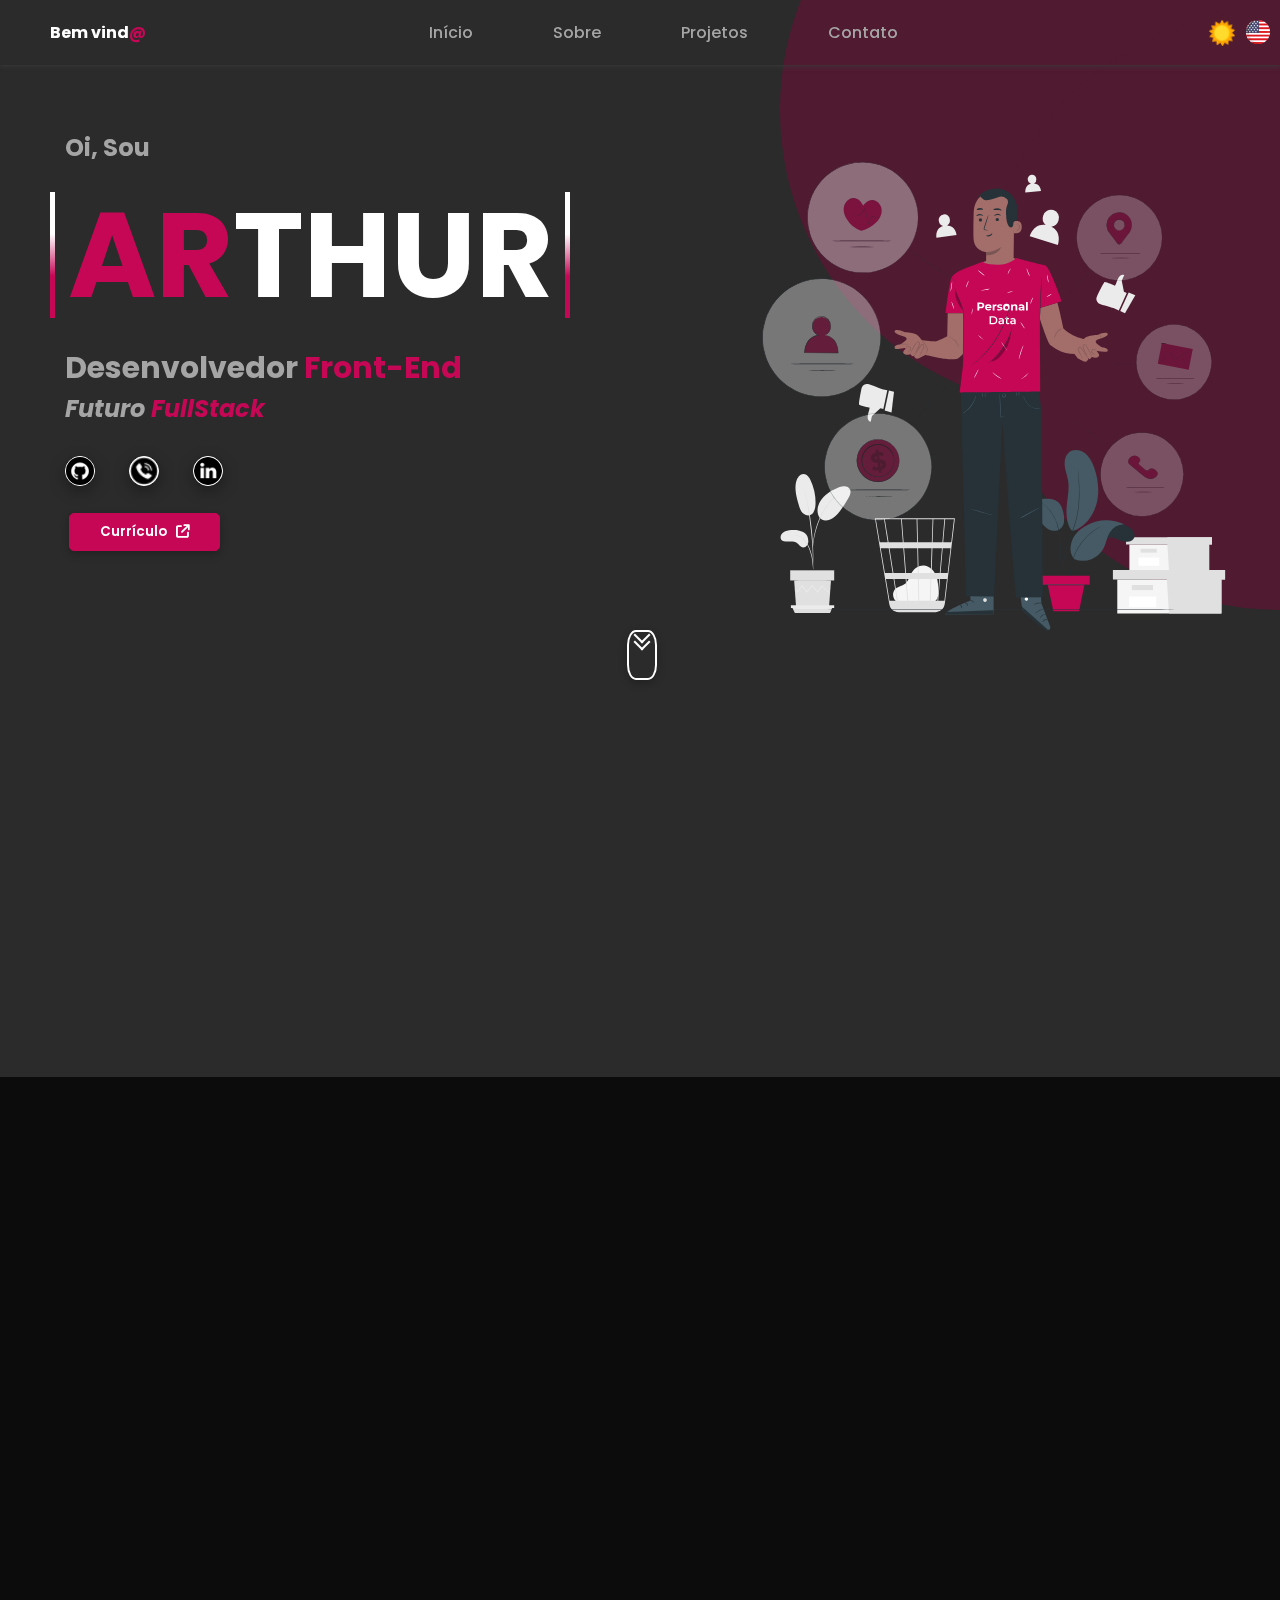
<file: index.html>
<!DOCTYPE html>
<html lang="en" class="light">

<head>
    <meta charset="UTF-8">
    <meta http-equiv="X-UA-Compatible" content="IE=edge">
    <meta name="viewport" content="width=device-width, initial-scale=1.0">

    <link href="https://unpkg.com/aos@2.3.1/dist/aos.css" rel="stylesheet">
    <link rel="stylesheet" href="https://cdnjs.cloudflare.com/ajax/libs/font-awesome/6.4.0/css/all.min.css" />
    <link rel="stylesheet" href="https://cdn.jsdelivr.net/npm/swiper@9/swiper-bundle.min.css" />
    <link rel="shortcut icon" href="img/icon/a.png" type="image/x-icon">
    <link rel="preconnect" href="https://fonts.googleapis.com">
    <link rel="preconnect" href="https://fonts.gstatic.com" crossorigin>
    <link
        href="https://fonts.googleapis.com/css2?family=Poppins:ital,wght@0,500;0,600;0,700;0,800;0,900;1,400;1,500;1,600;1,700&display=swap"
        rel="stylesheet">
    <link rel="stylesheet" href="style.css">
    <title>Portfolio • Arthur</title>
</head>

<body>
    <nav class="header">
        <h4 class="welcome">Bem vind<span class="red">@</span></h4>
        <!--=====Hamburguer Menu BAR=====-->
        <a href="##" class="toggle-button" id="botao">
            <span class="bar" id="bar1"></span>
            <span class="bar" id="bar2"></span>
            <span class="bar" id="bar3"></span>
        </a>
        <!--===== HEADER LINKS =====-->
        <div class="header-links">
            <ul>
                <li class="active"><a class="a" href="#home" id="inicio">Início</a></li>
                <li><a class="a" href="#about" id="sobre">Sobre</a></li>
                <li><a class="a" href="#project" id="projetos">Projetos</a></li>
                <li><a class="a" href="#contact" id="contato">Contato</a></li>
            </ul>
        </div>
        <!--===== THEME COLOR DIV's =====-->
        <div class="theme">
            <div id="dark"
                onclick="themeToggle(); changeCall(); changeStt(); changeCall0(); changeRed(); changeRed2(); changeRed3(); changeRed4(); changeRed5(); changeGH(); changeGH2(); changeGH3(); changeGH4(); changeGH5();  changeAbt(); changeAbt2(); changeAbt3(); changeAbt4(); changeAbt5(); changeTop(); changeTop2()">
                <img src="img/Weather/sunny.png" id="moon" onclick="changeWeather();">
            </div>
        </div>
    </nav>
    <div id="container" class="container">

        <!--========== HOME DIV =============-->
        <section class="home" id="home">
            <div class="circle" data-aos="zoom-in-up"></div>
            <div class="circle2" data-aos="zoom-in-up"></div>
            <!--====== HEADER =========-->
            <!---->
            <div class="start">
                <div class="start-cont">
                    <div class="left-start" data-aos="zoom-out">
                        <h2 class="oi">Oi, Sou</h2>
                        <div class="arthur">
                            <h1 class="Unhover"><span class="hover">AR</span><span>THUR</span></h1>
                        </div>
                        <!-- <p id="s" class="blue">Joaquim Santos do Nascimento</p> -->
                        <h2 class="im">Desenvolvedor <span class="hover fff">Front-End</span>
                        </h2>
                        <h2 class="im2">Futuro <span class="hover fff">FullStack</span>
                        </h2>
                        <div class="icon-start">
                            <div class="l-start">
                                <a href="https://github.com/ArthurKhalifa" target="_blank" title="Github">
                                    <img id="git" src="img/icon/git.png" class="icon-img">
                                </a>
                                <!---->
                                <a href="https://wa.me/5581982072290" target="_blank" title="Whatsapp">
                                    <img id="zapp" src="img/icon/call24.png" class="icon-img">
                                </a>
                                <!---->
                                <a href="https://www.linkedin.com/in/arthursantos00/" target="_blank" title="Linkedin">
                                    <img id="lin" src="img/icon/in.png" class="icon-img">
                                </a>
                            </div>
                            <div class="r-start">
                                <!--===== BUTTON =====-->
                                <a href="PtCV/CVpt.pdf" target="_blank">
                                    <button class="btnCV">Currículo&nbsp&nbsp
                                        <i class="fa-solid fa-arrow-up-right-from-square"></i>
                                    </button>
                                </a>
                            </div>
                        </div>
                    </div>
                    <div class="right-start">
                        <img src="img/imgCont/personP.svg" id="personStart" data-aos="fade-up-left">
                    </div>

                    <!--===== SCROLL =====-->
                    <div class="scroll-button">
                        <a href="#about">
                            <div class="scroll-down"></div>
                        </a>
                    </div>
                </div>
            </div>
        </section>
        <!--========== ABOUT DIV =============-->
        <section id="about" class="about">
            <div class="about_personal">
                <h1 data-aos="fade-down" class="detalhes" id="details">Detalhes<span class="blue"> pessoais</span>
                </h1>
            </div>
            <!---->
            <div class="about-content">
                <div class="left-about" data-aos="fade-right">
                    <img src="img/imgCont/meR.svg" id="me-img">
                </div>
                <!---->
                <div class="right-about" data-aos="fade-left">
                    <h1 class="mim">Sobre <span class="blue ">mim</span></h1>
                    <p id="desc"> &nbsp &nbsp Não gosto de conforto! gosto sempre de me desafiar a aprender coisas
                        difíceis dentro e fora da programação. Tenho uma fome enorme de me desenvolver
                        profissionalmente.
                    </p>
                    <!---->
                    <div class="icon-about">
                        <div class="icon1">
                            <div class="iconL ">
                                <img src="img/icon-about/calendarWHITE.png" id="calender">
                            </div>
                            <p class="upDown "> 24 anos - 09/05/1999</p>
                        </div>
                        <!---->
                        <div class="icon1">
                            <div class="iconL ">
                                <img src="img/icon-about/emailWHITE.png" id="eml">
                            </div>
                            <p class="upDown "> arthursantosae@hotmail.com</p>
                        </div>
                        <!---->
                        <div class="icon1">
                            <div class="iconL iconLocation">
                                <img src="img/icon-about/locationWHITE.png" id="location">
                            </div>
                            <p class="upDown "> Vitória de Santo Antão,
                                Pernambuco - Brasil
                            </p>
                        </div>
                        <!---->
                        <div class="icon1">
                            <div class="iconL ">
                                <img src="img/icon-about/mortarboardWHITE.png" class="abt-img" id="education">
                            </div>
                            <p class="upDown ">
                                Graduação - Análise e Desenvolvimento de Sistemas (2/5)
                            </p>
                        </div>
                    </div>
                </div>
            </div>
        </section>
        <!--========== PROJECT DIV =============-->
        <section id="project">
            <h1 data-aos="fade-down" class="project_tt">Aqui estão <span class="blue">meus projetos</span></h1>
            <!---->
            <div class="project-container">
                <div class="swiper mySwiper">
                    <div class="swiper-wrapper">
                        <!--== LANDING PAGE ==-->
                        <div class="port">
                            <!--== XXXXXXXXXXXXXXXXXXXXXXX ==-->
                            <div class="base basex" data-aos="zoom-in-left">
                                <img src="img/project img/node.png" class="pageImg">
                                <div class="titleBase">
                                    <h1>Fullstack Cadastro</h1>
                                    <p>Cria e edita cadastro no banco de dados</p>
                                </div>
                                <div class="tools toolsX">
                                    <h4 class="realse realseJ">NodeJS</h4>
                                    <h4 class="realse realseR">ReactJS</h4>
                                    <h4 class="realse realseH">MySQL</h4>
                                </div>
                                <div class="reeed reeedX">
                                    <a href="https://reactjs-cadastro.vercel.app/" target="_blank" class="red1"><img
                                            src="img/icon/nxW.png" id="il"></a>
                                    <a href="https://github.com/ArthurKhalifa/Nodejs-Cadastro" target="_blank"
                                        class="red2"><img src="img/icon/gW.png" id="ig"></a>
                                </div>
                            </div>

                            <!--== X ==-->
                            <div class="base" data-aos="zoom-in-up">
                                <img src="img/project img/ds.png" class="pageImg">
                                <div class="titleBase">
                                    <h1>Discord</h1>
                                    <p>'Clone' interface do Discord</p>
                                </div>
                                <div class="tools toolsX">
                                    <h4 class="realse realseR">ReactJS</h4>
                                    <h4 class="realse realseH">HTML</h4>
                                    <h4 class="realse realseC">CSS</h4>
                                </div>
                                <div class="reeed reeedX">
                                    <a href="https://discord-navy.vercel.app/" target="_blank" class="red1"><img
                                            src="img/icon/nxW.png" id="il"></a>
                                    <a href="https://github.com/ArthurKhalifa/Discord" target="_blank" class="red2"><img
                                            src="img/icon/gW.png" id="ig"></a>
                                </div>
                            </div>
                            <!--== X ==-->
                            <div class="base basex" data-aos="zoom-in-right">
                                <img src="img/project img/tbHBO.png" class="pageImg">
                                <div class="titleBase">
                                    <h1>HBO MAX</h1>
                                    <p>Catálogo de Filmes 100% manual</p>
                                </div>
                                <div class="tools toolsX">
                                    <h4 class="realse realseJ">Javascript</h4>
                                    <h4 class="realse realseH">HTML</h4>
                                    <h4 class="realse realseC">CSS</h4>
                                </div>
                                <div class="reeed reeedX">
                                    <a href="https://arthurkhalifa.github.io/Catalogo-De-Filmes/" class="red1"
                                        target="_blank"><img src="img/icon/nxW.png" id="il">
                                    </a>
                                    <a href="https://github.com/ArthurKhalifa/Catalogo-De-Filmes" class="red2"
                                        target="_blank"><img src="img/icon/gW.png" id="ig">
                                    </a>
                                </div>
                            </div>
                            <!--==========-->
                            <div class="portS port">
                                <div class="base baseS" data-aos="zoom-in-left">
                                    <img src="img/project img/news.png" class="pageImg">
                                    <div class="titleBase">
                                        <h1>News API</h1>
                                        <p>Consumindo API de notícias atuais</p>
                                    </div>
                                    <div class="tools toolsX">
                                        <h4 class="realse realseR">ReactJS</h4>
                                        <h4 class="realse realseH">API</h4>
                                        <h4 class="realse realseC">CSS</h4>
                                    </div>
                                    <div class="reeed reeedX">
                                        <a href="https://www.linkedin.com/feed/update/urn:li:activity:7104877393093259264/"
                                            target="_blank" class="red1"><img src="img/icon/nxW.png" id="il"></a>
                                        <a href="https://github.com/ArthurKhalifa/NewsAPI" target="_blank" class="red2">
                                            <img src="img/icon/gW.png" id="ig">
                                        </a>
                                    </div>
                                </div>
                                <!--==========-->
                                <div class="base  baseS" data-aos="zoom-in-left">
                                    <img src="img/project img/pjc1.png" class="pageImg">
                                    <div class="titleBase">
                                        <h1>Landing Page</h1>
                                        <p>Página totalmente responsiva</p>
                                    </div>
                                    <div class="tools toolsX">
                                        <h4 class="realse realseJ">Javascript</h4>
                                        <h4 class="realse realseH">HTML</h4>
                                        <h4 class="realse realseC">CSS</h4>
                                    </div>
                                    <div class="reeed reeedX">
                                        <a href="https://arthurkhalifa.github.io/coursesWeb/" target="_blank"
                                            class="red1"><img src="img/icon/nxW.png" id="il"></a>
                                        <a href="https://github.com/ArthurKhalifa/coursesWeb" target="_blank"
                                            class="red2"><img src="img/icon/gW.png" id="ig"></a>
                                    </div>
                                </div>
                            </div>
                        </div>
                    </div>
                    <!-- <div class="swiper-button-next" id="arrow"></div>
                    <div class="swiper-button-prev" id="arrow"></div> -->
                </div>
                <div class="seeMore">
                    <a href="https://github.com/ArthurKhalifa?tab=repositories" target="_blank">
                        <button class="seeMais" onclick="more()">Ver mais</button>
                    </a>
                </div>
            </div>
        </section>
        <!--========== CONTACT DIV =============-->
        <section id="contact" class="contact">
            <div class="main-contact">
                <div class="left-cont" data-aos="zoom-in-right">
                    <h1 id="contact_me">Entre em <span class="blue">contato</span>!</h1>
                    <p id="send">Mande-me um e-mail ou mande uma mensagem em uma de minhas redes:</p>
                    <p id="shine" class="blue">arthursantosae@hotmail.com</p>
                    <!--======= CONTACT ICONS ==========-->
                    <div class="icon-contact">
                        <a href="https://www.linkedin.com/in/arthursantos00/" target="_blank" class="a2">
                            <img src="img/icon/in.png" class="icon-img">
                            <p>Linkedin</p>
                        </a>
                        <!---->
                        <a href="https://github.com/ArthurKhalifa" target="_blank" class="a3">
                            <img src="img/icon/git.png" class="icon-img">
                            <p>Github</p>
                        </a>
                        <!---->
                        <a href="https://wa.me/5581982072290" target="_blank" class="a4">
                            <img src="img/icon/call32.png" class="icon-img">
                            <p>Whatsapp</p>
                        </a>
                    </div>
                </div>
                <!---->
                <div class="right-cont" data-aos="zoom-in-left">
                    <img src="img/imgCont/callR.svg" id="img_right">
                </div>
            </div>
        </section>
    </div>
    <!--===== FLAG LANGUAGE =====-->
    <a href="https://arthurkhalifa.github.io/Portfolio/indexEn.html">
        <img src="img/flags/usa.png" id="flagEn">
    </a>
    <!--===== TOP BUTTON =====-->
    <!-- <div class="top">
        <a href="#home"><img src="img/icon/tp.png" class="Ttop"></a>
    </div> -->
    <!--===== JAVASCRIPT =====-->
    <script src="script.js" defer></script>
    <script src="https://code.jquery.com/jquery-3.6.4.js"></script>
    <script src="https://cdn.jsdelivr.net/npm/swiper@9/swiper-bundle.min.js"></script>
    <!--== SHOW UP CONTENT ANIMATED ==-->
    <script src="https://unpkg.com/aos@2.3.1/dist/aos.js"></script>
    <script>
        AOS.init({
            duration: 1500
        });
    </script>
</body>

</html>
</file>
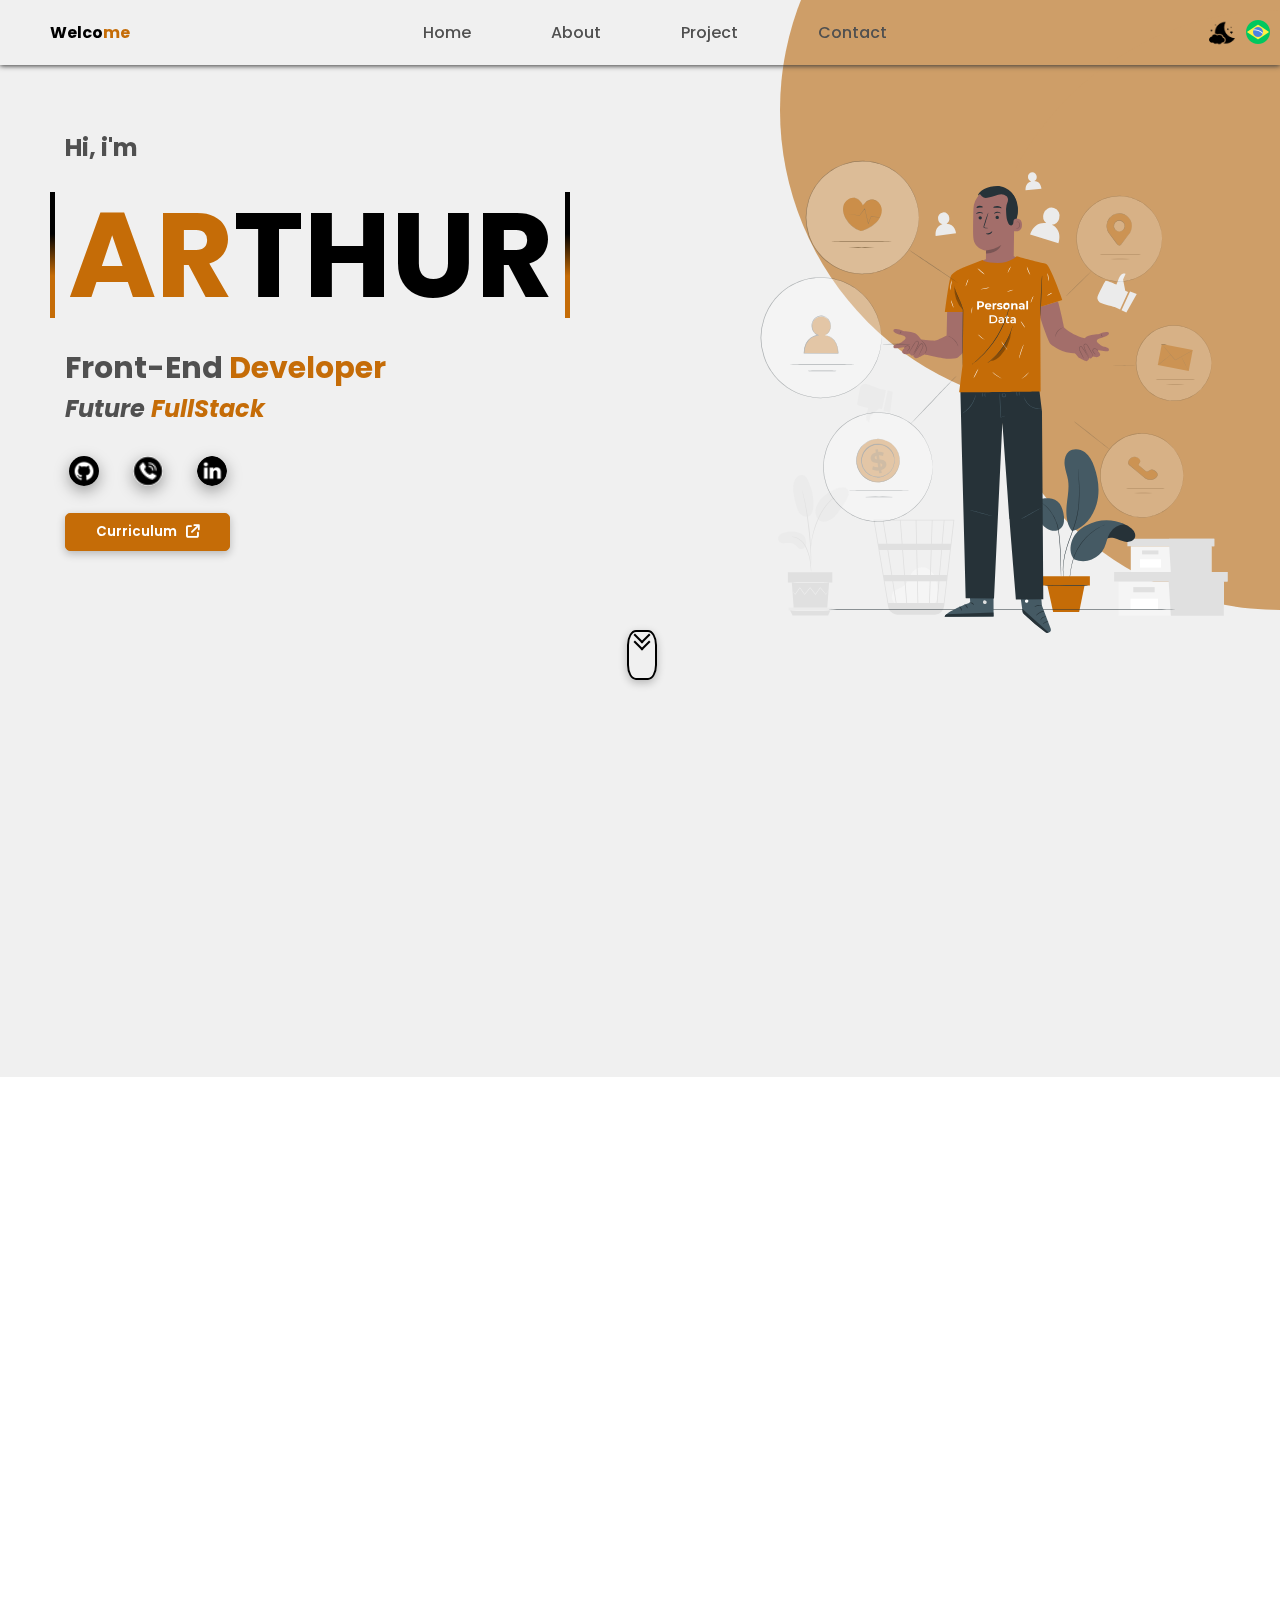
<file: indexEn.html>
<!DOCTYPE html>
<html lang="en">

<head>
    <meta charset="UTF-8">
    <meta http-equiv="X-UA-Compatible" content="IE=edge">
    <meta name="viewport" content="width=device-width, initial-scale=1.0">

    <link href="https://unpkg.com/aos@2.3.1/dist/aos.css" rel="stylesheet">
    <link rel="stylesheet" href="https://cdnjs.cloudflare.com/ajax/libs/font-awesome/6.4.0/css/all.min.css" />
    <link rel="stylesheet" href="https://cdn.jsdelivr.net/npm/swiper@9/swiper-bundle.min.css" />
    <link rel="shortcut icon" href="img/icon/a.png" type="image/x-icon">
    <link
        href="https://fonts.googleapis.com/css2?family=Poppins:ital,wght@0,500;0,600;0,700;0,800;0,900;1,400;1,500;1,600;1,700&display=swap"
        rel="stylesheet">
    <link rel="stylesheet" href="style.css">
    <title>Portfolio • Arthur</title>
</head>

<body>
    <nav class="header">
        <h4 class="welcome">Welco<span class="red">me</span></h4>
        <!--=====Hamburguer Menu BAR=====-->
        <a href="##" class="toggle-button" id="botao">
            <span class="bar" id="bar1"></span>
            <span class="bar" id="bar2"></span>
            <span class="bar" id="bar3"></span>
        </a>
        <!--===== HEADER LINKS =====-->
        <div class="header-links">
            <ul>
                <li class="active"><a class="a" href="#home" id="inicio">Home</a></li>
                <li><a class="a" href="#about" id="sobre">About</a></li>
                <li><a class="a" href="#project" id="projetos">Project</a></li>
                <li><a class="a" href="#contact" id="contato">Contact</a></li>
            </ul>
        </div>
        <!--===== THEME COLOR DIV's =====-->
        <div class="theme">
            <div id="dark"
                onclick="themeToggle(); changeCall(); changeStt(); changeCall0(); changeRed(); changeRed2(); changeRed3(); changeRed4(); changeRed5(); changeGH(); changeGH2(); changeGH3(); changeGH4(); changeGH5(); changeAbt(); changeAbt2(); changeAbt3(); changeAbt4(); changeAbt5(); changeTop(); changeTop2()">
                <img src="img/Weather/moon.png" id="moon" onclick="changeWeather();">
            </div>
        </div>
    </nav>
    <div id="container" class="container">
        <!--========== HOME DIV =============-->
        <section class="home" id="home">
            <div class="circle" data-aos="zoom-in-up"></div>
            <div class="circle2" data-aos="zoom-in-up"></div>
            <!--====== HEADER =========-->
            <!---->
            <div class="start">
                <div class="start-cont">
                    <div class="left-start" data-aos="zoom-out">
                        <h2 class="oi">Hi, i'm</h2>
                        <div class="arthur">
                            <h1 class="Unhover"><span class="hover">AR</span><span>THUR</span></h1>
                        </div>
                        <!-- <p id="s" class="blue">Joaquim Santos do Nascimento</p> -->
                        <h2 class="im">Front-End <span class="hover fff">Developer</span>
                        </h2>
                        <h2 class="im2">Future <span class="hover fff">FullStack</span>
                        </h2>
                        <div class="icon-start">
                            <div class="l-start">
                                <a href="https://github.com/ArthurKhalifa" target="_blank" title="Github">
                                    <img id="git" src="img/icon/git.png" class="icon-img">
                                </a>
                                <!---->
                                <a href="https://wa.me/5581982072290" target="_blank" title="Whatsapp">
                                    <img id="zapp" src="img/icon/call24.png" class="icon-img">
                                </a>
                                <!---->
                                <a href="https://www.linkedin.com/in/arthursantos00/" target="_blank" title="Linkedin">
                                    <img id="lin" src="img/icon/in.png" class="icon-img">
                                </a>
                            </div>
                            <div class="r-start">
                                <!--===== BUTTON =====-->
                                <a href="EnCV/CVen.pdf" target="_blank">
                                    <button class="btnCV">Curriculum&nbsp&nbsp
                                        <i class="fa-solid fa-arrow-up-right-from-square"></i>
                                    </button>
                                </a>
                            </div>
                        </div>
                    </div>
                    <div class="right-start">
                        <img src="img/imgCont/personO.svg" id="personStart" data-aos="fade-up-left">
                    </div>

                    <!--===== SCROLL =====-->
                    <div class="scroll-button">
                        <a href="#about">
                            <div class="scroll-down"></div>
                        </a>
                    </div>
                </div>
            </div>
        </section>

        <!--========== ABOUT DIV =============-->
        <section id="about" class="about">
            <div class="about_personal">
                <h1 data-aos="fade-down" class="detalhes" id="details">Personal<span class="blue"> details</span>
                </h1>
            </div>
            <!---->
            <div class="about-content">
                <div class="left-about" data-aos="fade-right">
                    <img src="img/imgCont/me.svg" id="me-img">
                </div>
                <!---->
                <div class="right-about" data-aos="fade-left">
                    <h1 class="mim">About <span class="blue ">me</span></h1>
                    <p id="desc"> &nbsp &nbsp I don't like comfort! I always like to challenge myself to learn things
                        difficult in and out of programming. I have a huge hunger to develop myself
                        professionally.
                    </p>
                    <!---->
                    <div class="icon-about">
                        <div class="icon1">
                            <div class="iconL ">
                                <img src="img/icon-about/calendarWHITE.png" id="calender">
                            </div>
                            <p class="upDown "> 24 years old - 05/09/1999</p>
                        </div>
                        <!---->
                        <div class="icon1">
                            <div class="iconL ">
                                <img src="img/icon-about/emailWHITE.png" id="eml">
                            </div>
                            <p class="upDown "> arthursantosae@hotmail.com</p>
                        </div>
                        <!---->
                        <div class="icon1">
                            <div class="iconL iconLocation">
                                <img src="img/icon-about/locationWHITE.png" id="location">
                            </div>
                            <p class="upDown "> Vitória de Santo Antão,
                                Pernambuco - BRAZIL
                            </p>
                        </div>
                        <!---->
                        <div class="icon1">
                            <div class="iconL ">
                                <img src="img/icon-about/mortarboardWHITE.png" class="abt-img" id="education">
                            </div>
                            <p class="upDown ">
                                Degree - Analysis and Systems Development (2/5)
                            </p>
                        </div>
                    </div>
                </div>
            </div>
        </section>
        <!--========== PROJECT DIV =============-->
        <section id="project">
            <h1 data-aos="fade-down" class="project_tt">Here is <span class="blue">my projects</span></h1>
            <!---->
            <div class="project-container">
                <div class="swiper mySwiper">
                    <div class="swiper-wrapper">
                        <!--== LANDING PAGE ==-->
                        <div class="port">
                            <!--== XXXXXXXXXXXXXXXXXXXXXXX ==-->
                            <div class="base basex" data-aos="zoom-in-left">
                                <img src="img/project img/node.png" class="pageImg">
                                <div class="titleBase">
                                    <h1>Fullstack Register</h1>
                                    <p>Create & edit register in database</p>
                                </div>
                                <div class="tools toolsX">
                                    <h4 class="realse realseJ">NodeJS</h4>
                                    <h4 class="realse realseR">ReactJS</h4>
                                    <h4 class="realse realseH">MySQL</h4>
                                </div>
                                <div class="reeed reeedX">
                                    <a href="https://reactjs-cadastro.vercel.app/" target="_blank" class="red1"><img
                                            src="img/icon/nxW.png" id="il"></a>
                                    <a href="https://github.com/ArthurKhalifa/Nodejs-Cadastro" target="_blank"
                                        class="red2"><img src="img/icon/gW.png" id="ig"></a>
                                </div>
                            </div>

                            <!--== X ==-->
                            <div class="base" data-aos="zoom-in-up">
                                <img src="img/project img/ds.png" class="pageImg">
                                <div class="titleBase">
                                    <h1>Discord</h1>
                                    <p>'Clone' Discord interface</p>
                                </div>
                                <div class="tools toolsX">
                                    <h4 class="realse realseR">ReactJS</h4>
                                    <h4 class="realse realseH">HTML</h4>
                                    <h4 class="realse realseC">CSS</h4>
                                </div>
                                <div class="reeed reeedX">
                                    <a href="https://discord-navy.vercel.app/" target="_blank" class="red1"><img
                                            src="img/icon/nxW.png" id="il"></a>
                                    <a href="https://github.com/ArthurKhalifa/Discord" target="_blank" class="red2"><img
                                            src="img/icon/gW.png" id="ig"></a>
                                </div>
                            </div>
                            <!--== X ==-->
                            <div class="base basex" data-aos="zoom-in-right">
                                <img src="img/project img/tbHBO.png" class="pageImg">
                                <div class="titleBase">
                                    <h1>HBO MAX</h1>
                                    <p>Movie Catalog 100% manually</p>
                                </div>
                                <div class="tools toolsX">
                                    <h4 class="realse realseJ">Javascript</h4>
                                    <h4 class="realse realseH">HTML</h4>
                                    <h4 class="realse realseC">CSS</h4>
                                </div>
                                <div class="reeed reeedX">
                                    <a href="https://arthurkhalifa.github.io/Catalogo-De-Filmes/" class="red1"
                                        target="_blank"><img src="img/icon/nxW.png" id="il">
                                    </a>
                                    <a href="https://github.com/ArthurKhalifa/Catalogo-De-Filmes" class="red2"
                                        target="_blank"><img src="img/icon/gW.png" id="ig">
                                    </a>
                                </div>
                            </div>
                            <!--==========-->
                            <div class="portS port">
                                <div class="base baseS" data-aos="zoom-in-left">
                                    <img src="img/project img/news.png" class="pageImg">
                                    <div class="titleBase">
                                        <h1>News API</h1>
                                        <p>Consuming LIVE API News</p>
                                    </div>
                                    <div class="tools toolsX">
                                        <h4 class="realse realseR">ReactJS</h4>
                                        <h4 class="realse realseH">API</h4>
                                        <h4 class="realse realseC">CSS</h4>
                                    </div>
                                    <div class="reeed reeedX">
                                        <a href="https://www.linkedin.com/feed/update/urn:li:activity:7104877393093259264/"
                                            target="_blank" class="red1"><img src="img/icon/nxW.png" id="il"></a>
                                        <a href="https://github.com/ArthurKhalifa/NewsAPI" target="_blank" class="red2">
                                            <img src="img/icon/gW.png" id="ig">
                                        </a>
                                    </div>
                                </div>
                                <!--==========-->
                                <div class="base  baseS" data-aos="zoom-in-left">
                                    <img src="img/project img/pjc1.png" class="pageImg">
                                    <div class="titleBase">
                                        <h1>Landing Page</h1>
                                        <p>Landing page fully responsiv</p>
                                    </div>
                                    <div class="tools toolsX">
                                        <h4 class="realse realseJ">Javascript</h4>
                                        <h4 class="realse realseH">HTML</h4>
                                        <h4 class="realse realseC">CSS</h4>
                                    </div>
                                    <div class="reeed reeedX">
                                        <a href="https://arthurkhalifa.github.io/coursesWeb/" target="_blank"
                                            class="red1"><img src="img/icon/nxW.png" id="il"></a>
                                        <a href="https://github.com/ArthurKhalifa/coursesWeb" target="_blank"
                                            class="red2"><img src="img/icon/gW.png" id="ig"></a>
                                    </div>
                                </div>
                            </div>
                        </div>
                    </div>
                    <!-- <div class="swiper-button-next" id="arrow"></div>
                    <div class="swiper-button-prev" id="arrow"></div> -->
                </div>
                <div class="seeMore">
                    <a href="https://github.com/ArthurKhalifa?tab=repositories" target="_blank"><button class="seeMais"
                            onclick="more()">See more</button>
                    </a>
                </div>
            </div>
        </section>
        <!--========== CONTACT DIV =============-->
        <section id="contact" class="contact">
            <div class="main-contact">
                <div class="left-cont" data-aos="zoom-in-right">
                    <h1 id="contact_me">Contact <span class="blue">me</span>!</h1>
                    <p id="send">Send me an email or message me on one of my networks:</p>
                    <p id="shine" class="blue">arthursantosae@hotmail.com</p>
                    <!--======= CONTACT ICONS ==========-->
                    <div class="icon-contact">
                        <a href="https://www.linkedin.com/in/arthursantos00/" target="_blank" class="a2">
                            <img src="img/icon/in.png" class="icon-img">
                            <p>Linkedin</p>
                        </a>
                        <!---->
                        <a href="https://github.com/ArthurKhalifa" target="_blank" class="a3">
                            <img src="img/icon/git.png" class="icon-img">
                            <p>Github</p>
                        </a>
                        <!---->
                        <a href="https://wa.me/5581982072290" target="_blank" class="a4">
                            <img src="img/icon/call32.png" class="icon-img">
                            <p>Whatsapp</p>
                        </a>
                    </div>
                </div>
                <!---->
                <div class="right-cont" data-aos="zoom-in-left">
                    <img src="img/imgCont/call.svg" id="img_right">
                </div>
            </div>
        </section>
    </div>
    <!--===== FLAG LANGUAGE =====-->
    <a href="https://arthurkhalifa.github.io/Portfolio"><img src="img/flags/brazil.png" id="flagPt"></a>
    <!--===== TOP BUTTON =====-->
    <!-- <div class="top">
        <a href="#home"><img id="top" src="img/icon/tp.png"></a>
    </div> -->
    <!--===== JAVASCRIPT =====-->
    <script src="script.js" defer></script>
    <script src="https://code.jquery.com/jquery-3.6.4.js"></script>
    <script src="https://cdn.jsdelivr.net/npm/swiper@9/swiper-bundle.min.js"></script>
    <!--== SHOW UP CONTENT ANIMATED ==-->
    <script src="https://unpkg.com/aos@2.3.1/dist/aos.js"></script>
    <script>
        AOS.init({
            duration: 1500
        });
    </script>
</body>

</html>
</file>
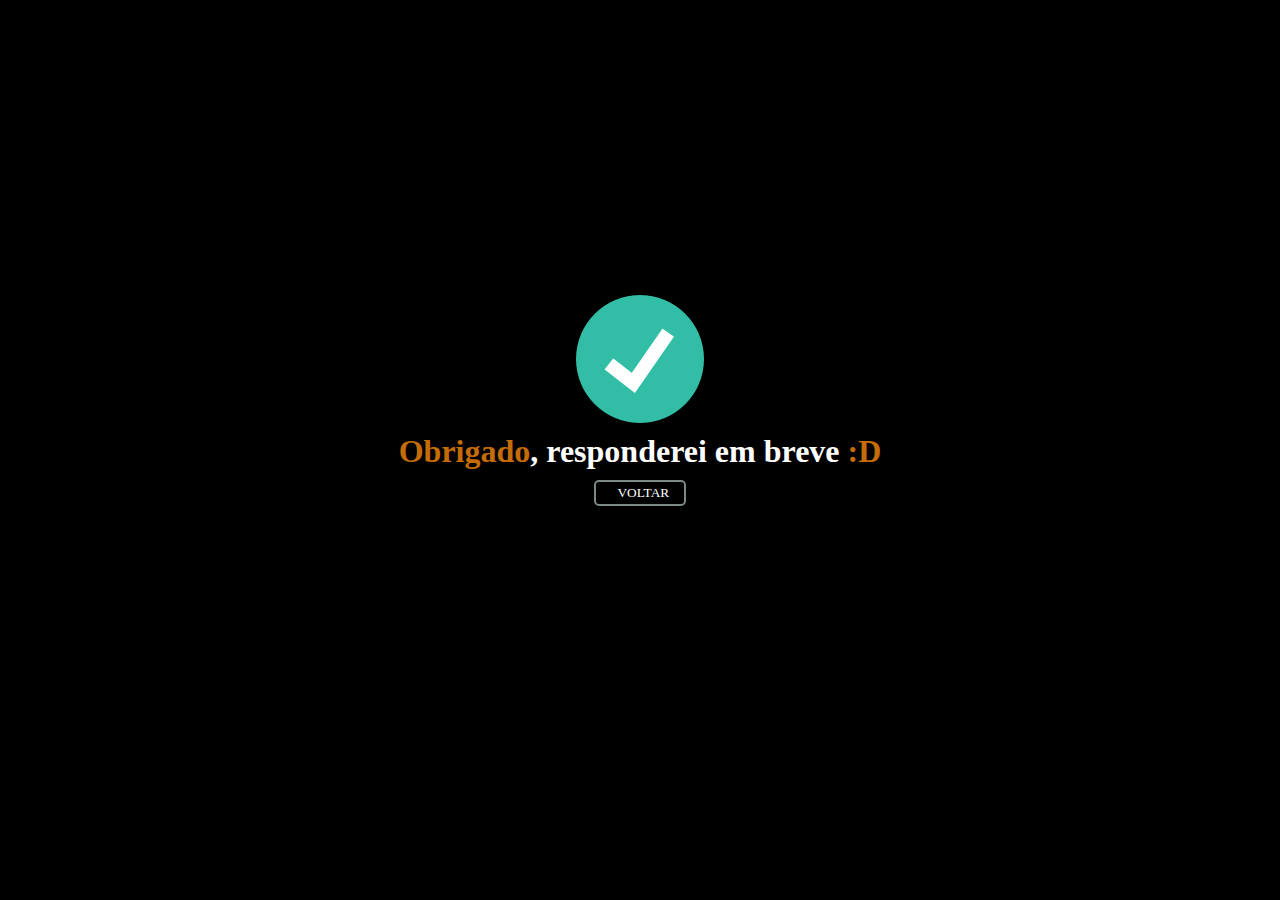
<file: thanks.html>
<!DOCTYPE html>
<html lang="en">

<head>
    <meta charset="UTF-8">
    <meta http-equiv="X-UA-Compatible" content="IE=edge">
    <meta name="viewport" content="width=device-width, initial-scale=1.0">
    <title>Thank you!</title>
    <link rel="stylesheet" href="style2.css">
    <link rel="stylesheet" href="https://cdnjs.cloudflare.com/ajax/libs/font-awesome/6.4.0/css/all.min.css"
        integrity="sha512-iecdLmaskl7CVkqkXNQ/ZH/XLlvWZOJyj7Yy7tcenmpD1ypASozpmT/E0iPtmFIB46ZmdtAc9eNBvH0H/ZpiBw=="
        crossorigin="anonymous" referrerpolicy="no-referrer" />
</head>

<body>
    <div class="container">
        <img src="img/icon/check.png" id="check">
        <h1><span class="span">Obrigado</span>, responderei em breve <span class="span">:D</span></h1>
        <div class="back">
            <a id="a" href="index.html">
                <button class="btn">
                    <i class="fa-solid fa-backward fa-beat" style="color: #ffffff;">
                    </i>&nbsp&nbspVOLTAR
                </button>
            </a>
        </div>
    </div>
</body>

</html>
</file>
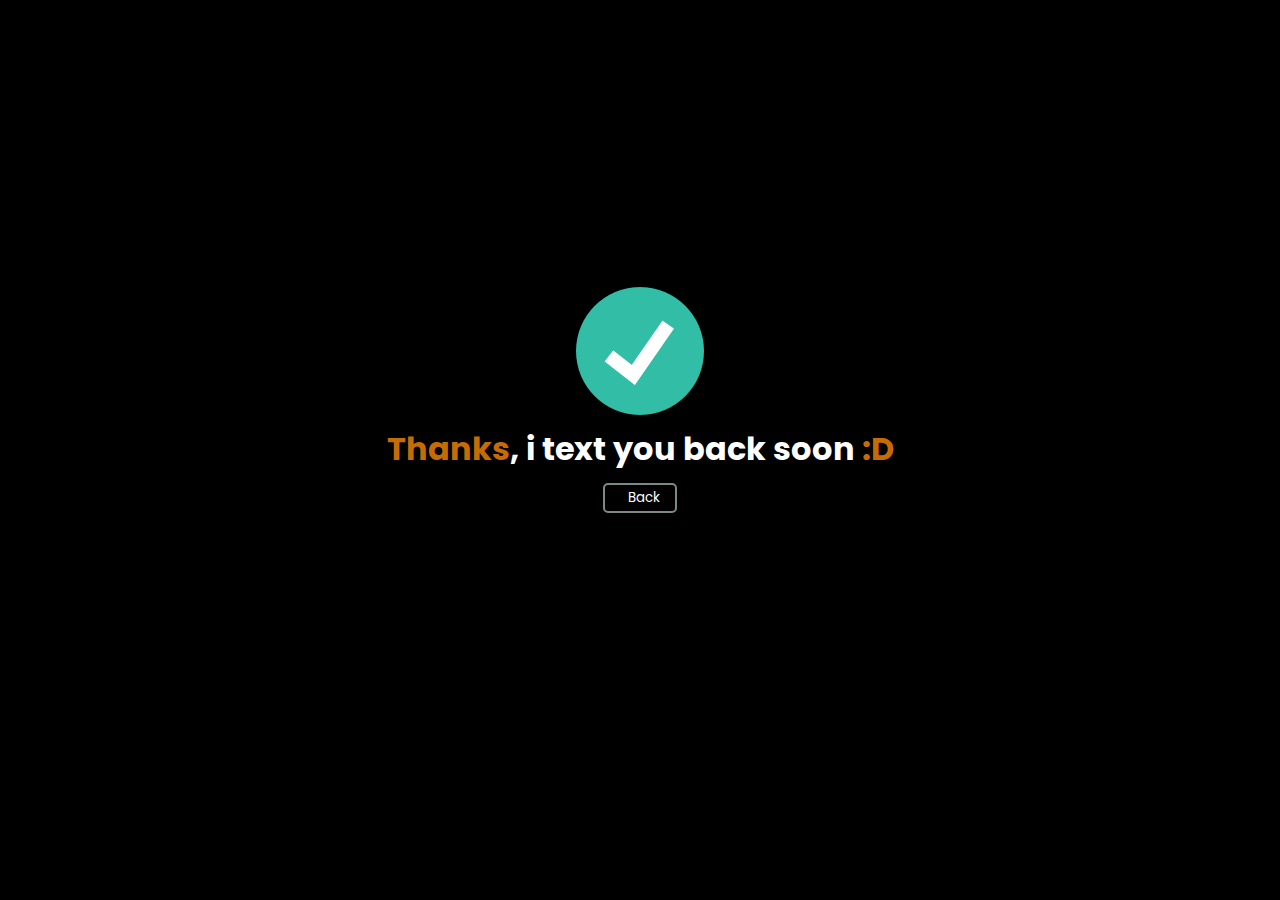
<file: thanksEn.html>
<!DOCTYPE html>
<html lang="en">

<head>
    <meta charset="UTF-8">
    <meta http-equiv="X-UA-Compatible" content="IE=edge">
    <meta name="viewport" content="width=device-width, initial-scale=1.0">

    <link rel="stylesheet" href="style2.css">
    <link rel="stylesheet" href="https://cdnjs.cloudflare.com/ajax/libs/font-awesome/6.4.0/css/all.min.css"
        integrity="sha512-iecdLmaskl7CVkqkXNQ/ZH/XLlvWZOJyj7Yy7tcenmpD1ypASozpmT/E0iPtmFIB46ZmdtAc9eNBvH0H/ZpiBw=="
        crossorigin="anonymous" referrerpolicy="no-referrer" />
    <link
        href="https://fonts.googleapis.com/css2?family=Poppins:ital,wght@0,500;0,600;0,700;0,800;0,900;1,400;1,500;1,600;1,700&display=swap"
        rel="stylesheet">
        <title>Thank you!</title>
</head>

<body>
    <div class="container">
        <img src="img/icon/check.png" id="check">
        <h1><span class="span">Thanks</span>, i text you back soon <span class="span">:D</span></h1>
        <div class="back">
            <a id="a" href="https://arthurkhalifa.github.io/Portfolio/indexEn.html">
                <button class="btn">
                    <i class="fa-solid fa-backward fa-beat" style="color: #ffffff;">
                    </i>&nbsp&nbspBack
                </button>
            </a>
        </div>
    </div>
</body>

</html>
</file>
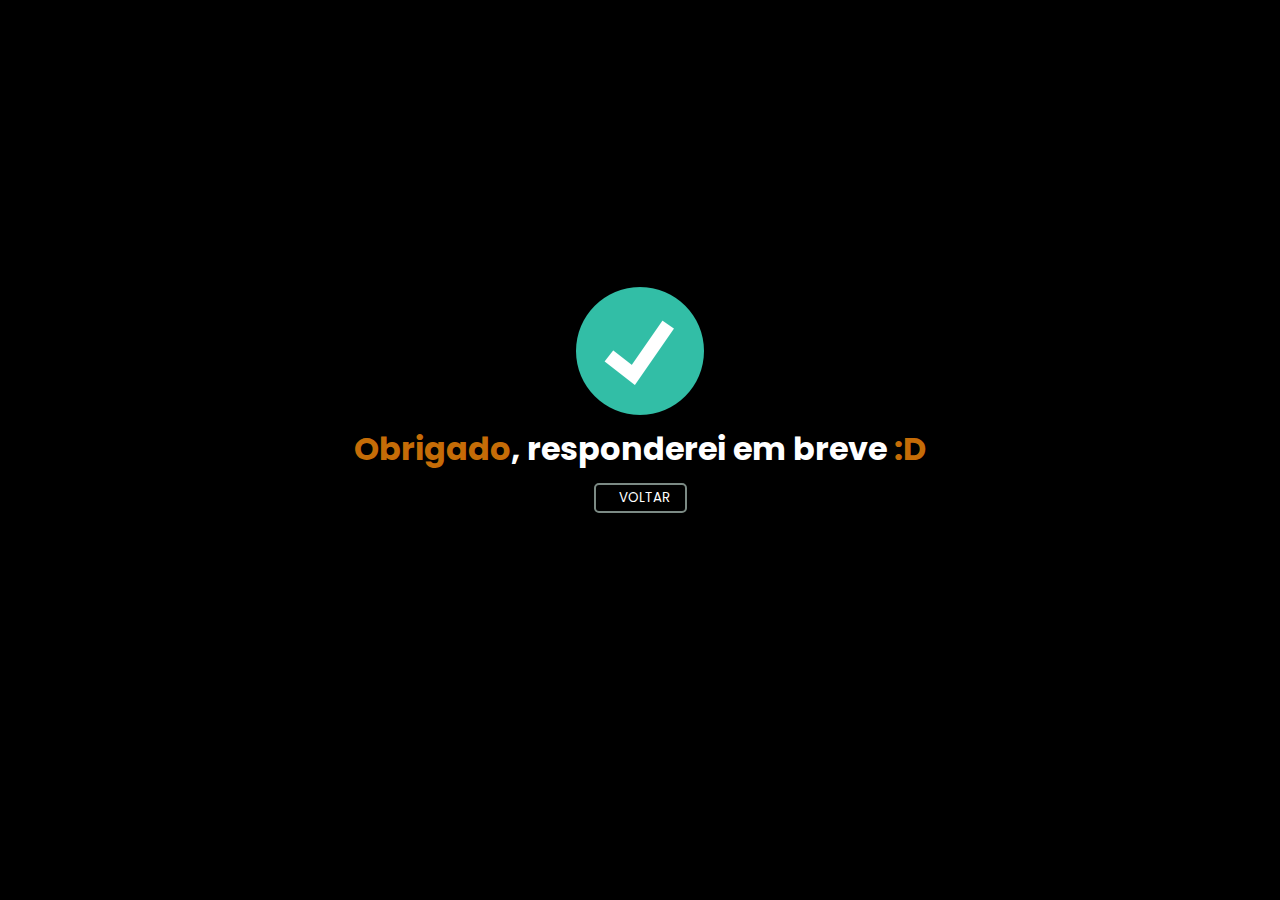
<file: thanksPt.html>
<!DOCTYPE html>
<html lang="en">

<head>
    <meta charset="UTF-8">
    <meta http-equiv="X-UA-Compatible" content="IE=edge">
    <meta name="viewport" content="width=device-width, initial-scale=1.0">

    <link rel="stylesheet" href="https://cdnjs.cloudflare.com/ajax/libs/font-awesome/6.4.0/css/all.min.css"
        integrity="sha512-iecdLmaskl7CVkqkXNQ/ZH/XLlvWZOJyj7Yy7tcenmpD1ypASozpmT/E0iPtmFIB46ZmdtAc9eNBvH0H/ZpiBw=="
        crossorigin="anonymous" referrerpolicy="no-referrer" />
    <link
        href="https://fonts.googleapis.com/css2?family=Poppins:ital,wght@0,500;0,600;0,700;0,800;0,900;1,400;1,500;1,600;1,700&display=swap"
        rel="stylesheet">
    <link rel="stylesheet" href="style2.css">
    <title>Obrigado!</title>
</head>

<body>
    <div class="container">
        <img src="img/icon/check.png" id="check">
        <h1><span class="span">Obrigado</span>, responderei em breve <span class="span">:D</span></h1>
        <div class="back">
            <a id="a" href="https://arthurkhalifa.github.io/Portfolio">
                <button class="btn">
                    <i class="fa-solid fa-backward fa-beat" style="color: #ffffff;">
                    </i>&nbsp&nbspVOLTAR
                </button>
            </a>
        </div>
    </div>
</body>

</html>
</file>
<file: style.css>
* {
    margin: 0;
    padding: 0;
    box-sizing: border-box;
    font-family: 'Poppins', 'Lucida Grande', 'Lucida Sans Unicode';
    transition: 0.2s;
}

html {
    scroll-behavior: smooth;
}

body {
    margin: 0;
    padding: 0;
    background-color: var(--color-input);
    position: relative;
}

/*=====DARK THEME DEFAULT=====*/
:root {
    --lines: linear-gradient(black, black, #C56C07, #C56C07);
    --color-w: #000000;
    --into: #505050;
    --red: #C56C07;
    --cir: #ce9e68;
    --redR: #07c5a5;
    --bg-dark: #fff;
    --color-input: #fff;
    --bg-input: #212c31;
    --res2: #ffffff;
    --res: rgb(240, 240, 240);
    --bg-scroll: black;
    --shadow: #C56C07 0px 5px 15px;
    --bg-border: #212c3;
    --pj-bg: #F0F0F0;
    --gray: rgb(87, 87, 87);
    --bg-radiant: linear-gradient(180deg, transparent, #C56C07);
    --bg-art: linear-gradient(to right, #f0f0f0, #e7d5ea, #eeb6d3, #f596a9, #ef7b6f, #e67352, #d76e33, #c56c07, #c56c07, #c56c07, #c56c07, #c56c07);
    ;
}

/*=====LIGHT THEME=====*/

.light:root {
    --lines: linear-gradient(#fff, #fff, #c50756, #c50756);
    --color-w: #fff;
    --into: #a5a5a5;
    --red: #c50756;
    --cir: #501b31;
    --res: #2b2b2b;
    --res2: rgb(12, 12, 12);
    --color-input: #0C0C0C;
    --bg-input: #fff;
    --shadow: #c50756 0px 5px 15px;
    --bg-scroll: #fff;
    --bg-border: #fff;
    --pj-bg: #121518;
    --bg-radiant: linear-gradient(180deg, transparent, #c50756);
    --gray: rgb(179, 179, 179);
    --bg-art: linear-gradient(to right, #000000, #271017, #481626, #6c1835, #911644, #a2134a, #b30f50, #c50756, #c50756, #c50756, #c50756, #c50756);
}

/*==========*/

.container {
    width: 100%;
    height: 100%;
    color: var(--color-w);
    overflow-x: hidden;
    background-color: var(--res);
    position: relative;
}

.blue {
    color: var(--red);
}

.red {
    color: var(--red);
}

.reeed {
    display: flex;
}

.swiper-slide {
    position: relative;
}

.what1,
.what2,
.what3,
.what4,
.what5 {
    display: none;
    position: absolute;
}

/*===================== HEADER =====================*/
/* Hamburguer Menu BAR */
.toggle-button {
    position: absolute;
    top: 15px;
    right: 20px;
    display: none;
    flex-direction: column;
    justify-content: space-between;
    width: 40px;
    height: 25px;
}

.toggle-button .bar {
    height: 4px;
    width: 100%;
    background-color: var(--red);
    border-radius: 10px;
    transition: 0.2s;
}

/*===================== ANIMATION BAR =====================*/
.openmenu #bar1 {
    transform: rotate(-45deg);
    position: absolute;
    top: 10px;
    left: 0px;
    transition: 0.2s;
}

.openmenu #bar3 {
    transform: rotate(45deg);
    position: absolute;
    bottom: 10px;
    transition: 0.2s;
}

.openmenu #bar2 {
    width: 0;
    transition: 0.2s;
}

/*===*/
.header {
    width: 100%;
    display: flex;
    background-color: transparent;
    justify-content: space-between;
    box-shadow: rgb(58, 58, 58) 0px 1px 5px;
    align-items: center;
    border-bottom: 2px solid transparent gray;
    position: fixed;
    z-index: 99999999;
    color: var(--res);
}

.welcome {
    color: var(--color-w);
}

.detalhes,
.project_tt,
#contact_me {
    font-size: 40px;
}

.detalhes {
    text-align: center;
}

.header-links ul {
    margin: 0;
    padding: 0;
    display: flex;
    padding-right: 100px;
}

.header h4 {
    margin-left: 50px;
}

.header ul,
li,
a {
    text-decoration: none;
    list-style: none;
    color: var(--into);
    transition: 0.1s;
    margin: 10px 15px;
}

.a {
    padding: 5px 10px;
    font-weight: 500;
    border-radius: 5px;
    border-bottom: 5px solid transparent;
}

.a:hover {
    border-left-width: 0cm;
    background-color: transparent;
    transition: 0.1s;
    border-bottom: 3px solid var(--red);
    color: var(--red);
}

li a.active {
    background-color: transparent;
    border-bottom: 3px solid var(--red);

    transition: 0.1s;
    color: var(--red);
}

/*============= TOP BUTTON =============*/
.top {
    display: none;
    position: fixed;
    bottom: 20px;
    right: 0px;
    cursor: pointer;
}

.top.active {
    display: flex;
}

.Ttop {
    width: 32px;
    height: 32px;
    transition: 0.2s;
    z-index: 9999999;
}

.Ttop:hover {
    margin-bottom: 10px;
    transition: 0.2s;
}

/*===================== HOME =====================*/

.home {
    width: 100%;
    height: 100%;
    position: relative;
}

.circle {
    position: absolute;
    width: 600px;
    height: 600px;
    border-radius: 50%;
    background-color: var(--cir);
    right: -100px;
    top: -200px;
}

.circle2 {
    position: absolute;
    width: 600px;
    height: 600px;
    border-radius: 50%;
    background-color: var(--cir);
    right: -300px;
    top: 0px;
}

/*=========== THEME ===========*/

#dark {
    cursor: pointer;
    position: fixed;
    width: 40px;
    height: 40px;
    right: 5px;
    top: 80px;
    border-radius: 50%;
}

#moon {
    width: 26px;
    position: fixed;
    top: 20px;
    right: 45px;
    z-index: 99999;
    transition: 0.2 ease-in-out;
}

#moon:hover {
    transition: 0.2 ease-in-out;
    transform: scale(1.2);
}

/*=======================================================*/
.start {
    width: 100%;
    padding-bottom: 100px;
}

.start-cont {
    width: 100%;
    margin-top: 10px;
    display: flex;
    text-align: center;
    align-items: left;
    justify-content: start;
    padding-top: 120px;
}

.icon-start {
    margin-top: 20px;
    margin-bottom: 20px;
    display: flex;
    flex-direction: column;
    align-items: center;
    gap: 20px;
    justify-content: center;
}

#git,
#lin,
#zapp {
    margin-top: 10px;
}

.iconI {
    width: 30px;
    height: 30px;
    background-color: white;
    border-radius: 50%;
    box-shadow: rgba(0, 0, 0, 0.35) 0px 5px 15px;
}

.start-cont h1 {
    font-size: 150px;
}

.left-start {
    width: 60%;
    display: flex;
    flex-direction: column;
    align-items: start;
    padding-left: 50px;

}

.right-start {
    width: 40%;
}

.arthur {
    width: 700px;
    display: flex;
    align-items: start;
    justify-content: start;
    font-size: 100px;
    border-radius: 15px;
    margin-right: 100%;
    transition: 0.2s;
}

.arthur {
    width: 520px;
    display: flex;
    padding-left: 18px;
    align-items: center;
    justify-content: center;
    text-align: center;
    position: relative;
    color: var(--bg-border);
    overflow: hidden;
}


.oi {
    color: var(--into);
    margin-left: 15px;
}

/*== ANIMATION BORDER ==*/
.arthur::before {
    content: '';
    position: absolute;
    width: 200%;
    height: 70%;
    background-image: var(--lines);
    animation: animate 5s linear infinite;

}

.arthur::after {
    content: '';
    position: absolute;
    inset: 5px;
    background-color: var(--res);

    border-radius: 5px;
    transition: 0.2s;
}

/*==== LINES RGB ====*/
@keyframes animate {
    0% {
        transform: rotate(0deg);
    }

    100% {
        transform: rotate(360deg);
    }
}

/**/
#personStart {
    width: 100%;
    height: 100%;
}

.arthur h1 {
    width: 100%;
    font-weight: 700;
    font-size: 120px;
}

.Unhover {
    text-align: start;
    z-index: 999999;
}

.hover {
    color: var(--red);
}

#s {
    font-size: 22px;
}

.btnCV {
    padding: 8px 30px;
    border-radius: 5px;
    border: none;
    background-color: var(--red);
    cursor: pointer;
    color: white;
    font-weight: 600;
    border: 1px solid var(--red);
    box-shadow: rgba(0, 0, 0, 0.24) 0px 3px 8px;
}

.btnCV:hover {
    background-color: var(--res);
    color: var(--red);
}


/*===================== SCROLL DOWN BUTTON =====================*/

.scroll-down {
    height: 50px;
    width: 30px;
    border: 2px solid var(--bg-scroll);
    left: 49%;
    top: 620px;
    border-radius: 30%;
    cursor: pointer;
    position: absolute;
    box-shadow: rgba(0, 0, 0, 0.24) 0px 3px 8px;
}

.scroll-down::before,
.scroll-down::after {
    content: '';
    position: absolute;
    top: 20%;
    left: 50%;
    right: 50%;
    border: 2px solid var(--bg-scroll);
    height: 10px;
    width: 10px;
    transform: translate(-50%, -100%) rotate(45deg);
    border-top: transparent;
    border-left: transparent;
    animation: scroll-down 1s ease-in-out infinite;
}

.scroll-down::after {
    top: 35%;
    animation-delay: .3s;
}

@keyframes scroll-down {
    0% {
        opacity: 0;
    }

    30% {
        opacity: 1;
    }

    60% {
        opacity: 1;
    }

    100% {
        opacity: 0;
        top: 90%;
    }
}

/*===================== ABOUT =====================*/

.about {
    margin-top: 340px;
    width: 100%;
    height: 100%;
    background-color: var(--res2);
    padding-top: 80px;
    position: relative;
}

.about-content {
    width: 100%;
    height: 100%;
    display: flex;
}

.about_personal {
    display: flex;
    justify-content: center;
}

#desc {
    text-align: center;
    border-bottom: 2px solid var(--red);
    border-radius: 10px;
    padding: 20px;
}

.icon-about p {
    text-align: center;
    border-bottom: 2px solid var(--red);
    border-radius: 10px;
    padding: 0px 5px;
}

.im {
    width: 100%;
    color: var(--into);
    font-size: 30px;
    text-align: start;
    border-radius: 10px;
    margin-left: 15px;
}

.im2 {
    width: 100%;
    color: var(--into);
    font-style: italic;
    text-align: start;
    border-radius: 10px;
    margin-left: 15px;
}

.base p {
    text-align: center;
    border-bottom: 2px solid var(--red);
    border-radius: 10px;
    padding: 0px 5px;
}

.left-about {
    width: 50%;
}

#me-img {
    width: 100%;
    height: 100%;
}

.right-about {
    width: 50%;
    margin-top: 100px;
    padding: 10px;
    padding-left: 25px;
    display: flex;
    flex-direction: column;
    align-items: start;
}

.mim {
    width: 100%;
    display: flex;
    justify-content: center;
    margin-bottom: 10px;
    gap: 5px;
}

.abt-img {
    width: 24px;
    height: 24px;
}

.icon-about {
    display: flex;
    text-align: start;
    flex-direction: column;
    margin-top: 10px;
    padding: 10px;
}

.icon1 {
    display: flex;
    margin-top: 10px;
    gap: 5px;
}

.iconL {
    display: flex;
    gap: 5px;
    border-radius: 8px;
    padding: 9px;
    background-color: var(--red);
}

.upDown {
    display: flex;
    align-items: center;
}




/*===================== PROJECT ========================*/

/*====== SWIPERS ======*/

.swiper {
    width: 100%;
    height: 100%;
    position: relative;
}

.swiper-slide {
    text-align: center;
    font-size: 18px;
    background: var(--res);
    display: flex;
    justify-content: center;
    align-items: center;
}

.swiper-slide img {
    display: block;
    width: 100%;
    height: 100%;
    object-fit: cover;
}

.swiper-wrapper {
    position: relative;
}

#arrow {
    position: absolute;
    color: #c56c07;
    top: 170px;
    z-index: 9999;
}

/*============*/



#project {
    background-color: var(--res);
    width: 100%;
    height: 100%;
    display: flex;
    flex-direction: column;
    position: relative;
}

.project_tt {
    text-align: center;
    padding-top: 80px;
    margin-bottom: 50px;
}

.project-container {
    width: 100%;
    height: 100%;
    display: flex;
    flex-direction: column;
    align-items: start;
    justify-content: center;
    text-align: center;
    gap: 40px;
    padding-bottom: 100px;
}

/*======= Desc Project ========*/
/* .up {
    display: none;
} */

.web_desc {
    display: flex;
    width: 90%;
    padding-top: 20px;
    padding-right: 10px;
    padding-left: 10px;
    border-top: 2px solid #c56c07;
    border-bottom: 2px solid #c56c07;
    box-shadow: rgb(38, 57, 77) 0px 20px 30px -20px;
    border-radius: 50%;
    color: var(--gray);
    border-radius: 5px;
}

.web_desc h1 {
    color: var(--bg-scroll);
    text-transform: uppercase;
    text-shadow: 0 0 50px rgb(0, 0, 0);
}

.p1 {
    width: 100%;
    display: flex;
    align-items: center;
    justify-content: center;
    gap: 10px;
}

.tools {
    display: flex;
    flex-wrap: wrap;
    justify-content: center;
    align-items: center;
    gap: 20px;
    margin-top: 10px;
}

.realse {
    color: var(--res);
    border: 1px solid black;
    background-color: var(--bg-scroll);
    color: var(--bg-input);
    padding: 5px 15px;
    color: black;
    border-radius: 3px;
    transition: all 0.2s ease-in-out;
}

.realseJ {
    background-color: #d4bf1b;

}

.realseH {
    background-color: #F4804E;

}

.realseC {
    background-color: #2965F1;

}

.realseR {
    background-color: #61DBFB;
}

.realseA {
    background-color: #cf2828;
}

#ig {
    width: 40px;
    border-bottom: 5px solid var(--red);
}

#ig:hover {
    transform: scale(1.2);
    transition: all 0.1s ease-in-out;
    border-bottom: 5px solid var(--red);
    border-radius: 15%;
}

#il {
    width: 40px;
    border-bottom: 5px solid var(--red);
}

#il:hover {
    transform: scale(1.2);
    transition: all 0.1s ease-in-out;
    border-bottom: 5px solid var(--red);
    border-radius: 15%;
}

/*=========*/
.red {
    margin-top: 10px;
    margin-left: 0;
}

/*=== P2 ===*/
.p2 {
    width: 100%;
    height: 100%;
    display: flex;
    justify-content: center;
    align-items: center;
    text-align: center;
    transition: 0.2s;
}

/*==================================*/
.portS {
    display: none;
    align-items: center;
    justify-content: center;
    transform: 0.2s;
}

.portS.ativado {
    display: flex;
    transform: 0.2s;
}

.port {
    width: 100%;
    display: flex;
    flex-wrap: wrap;
    align-items: center;
    justify-content: center;
}

.portUp {
    display: none;
}

.ativado {
    display: flex;
}

.portUp.ativado {
    display: flex;
}

.pageImg {
    width: 100%;
    height: 230px;
}

/*  */


.base {
    width: 31.5%;
    display: flex;
    background-color: var(--pj-bg);
    flex-direction: column;
    align-items: center;
    margin: 10px;
    border: 5px solid #252636;
    border-radius: 3px;
    box-shadow: rgba(14, 30, 37, 0.12) 0px 2px 4px 0px, rgba(14, 30, 37, 0.32) 0px 2px 16px 0px;
}

.base:hover {
    .pageImg {
        border-bottom: 5px solid var(--red);
        transition: 0;
    }
}

.base:hover {
    .titleBase h1 {
        color: var(--red);
    }
}

.base p {
    color: rgb(128, 128, 128);
}

.basex {
    margin-top: 80px;
}

.noM {
    width: 100%;
    margin: 0;
    padding: 0;
}

.pageImg {
    transition: 0;
    border-bottom: 5px solid rgb(37, 38, 54);
}

.ativado {
    .portUp {
        display: flex;
    }
}

/*==================================*/

.web_desc2 {
    display: flex;
    flex-direction: column;
    align-items: center;
    color: var(--gray);
    padding-right: 20px;
    padding-left: 50px;
}

.web_desc2 p {
    text-align: center;
}

/*=== P3 ===*/
.p3 {
    margin-top: 200px;
    width: 100%;
    display: flex;
    align-items: center;
    justify-content: center;
}

.web_desc3 {
    background-image: linear-gradient(to right, rgb(167, 52, 77), #07121A);
    padding-right: 50px;
}

/*================*/
.project-img {
    width: 100%;
    height: 350px;
}

#img2 {
    width: 100%;
    height: 350px;
}

#img3 {
    width: 100%;
    height: 350px;
}

.project-img {
    vertical-align: middle;
    transition: all 1s;
}

.project-data {
    inset-inline: 2rem;
    bottom: 1.25rem;
    text-align: center;
    z-index: 10;
}

.project-subtitle,
.project_description {
    color: white;
}

.project_title {
    font-size: 24px;
    font-weight: 600;
}

.project_description {
    font-weight: 400;
    display: none;
}

.seeMore {
    width: 100%;
    display: flex;
    align-items: center;
    justify-content: center;
}

.seeMais {
    padding: 8px 30px;
    border-radius: 5px;
    border: none;
    background-color: var(--red);
    cursor: pointer;
    color: white;
    font-weight: 600;
    border: 1px solid var(--red);
    box-shadow: rgba(0, 0, 0, 0.24) 0px 3px 8px;
}

.seeMais:hover {
    background-color: var(--res);
    color: var(--red);
    transition: 0.1s;
}

/*=== BASEOFF ===*/


/*===================== CONTACT =====================*/
.contact {
    margin-top: 200px;
    width: 100%;
    height: 100%;
    background-color: var(--res2);
    display: flex;
    align-items: center;
    flex-direction: column;
}

.main-contact {
    width: 100%;
    height: 100%;
    display: flex;
    margin-top: 60px;

}

.left-cont {
    width: 80%;
    height: 100%;
    display: flex;
    flex-direction: column;
    margin-left: 30px;
    margin-top: 20px;
}

.right-cont {
    width: 50%;
    height: 100%;
}

#img_right {
    width: 100%;
    height: 100%;
}

.icon-contact {
    width: 100%;
    display: flex;
    flex-direction: column;
    align-items: center;
    margin-top: 20px;
}

/*======= ICON CONTACT =======*/
.a2 {
    width: 80%;
    margin-bottom: 20px;
    background-color: var(--red);
    padding: 18px 10px;
    font-weight: 500;
    border-radius: 5px;
    border: 1px solid var(--red);
    box-shadow: rgba(0, 0, 0, 0.15) 1.95px 1.95px 2.6px;
    text-align: center;
    display: flex;
    align-items: center;
    color: white;
    flex-direction: column;
}

.a2:hover {
    color: var(--red);
    background-color: var(--bg-dark);
    transition: 0.1s;
    border: 1px solid var(--red);
    cursor: pointer;
}

.a3 {
    width: 60%;
    margin-bottom: 20px;
    background-color: var(--red);
    padding: 18px 10px;
    font-weight: 500;
    border-radius: 5px;
    border: 1px solid var(--red);
    box-shadow: rgba(0, 0, 0, 0.15) 1.95px 1.95px 2.6px;
    text-align: center;
    display: flex;
    align-items: center;
    color: white;
    flex-direction: column;
}

.a3:hover {
    color: var(--red);
    background-color: var(--bg-dark);
    transition: 0.1s;
    border: 1px solid var(--red);
    cursor: pointer;
}

.a4 {
    width: 40%;
    margin-bottom: 20px;
    background-color: var(--red);
    padding: 18px 10px;
    font-weight: 500;
    border-radius: 5px;
    color: white;
    border: 1px solid var(--red);
    box-shadow: rgba(0, 0, 0, 0.15) 1.95px 1.95px 2.6px;
    text-align: center;
    align-items: center;
    display: flex;
    flex-direction: column;
}

.a4:hover {
    color: var(--red);
    background-color: var(--bg-dark);
    transition: 0.1s;
    border: 1px solid var(--red);
    cursor: pointer;
}

/*======= =======*/
.icon-img {
    width: 30px;
    border-radius: 50%;
    background-color: white;
    border: 1px solid var(--bg-border);
    box-shadow: rgba(0, 0, 0, 0.35) 0px 5px 15px;
}

.icon-img:hover {
    box-shadow: 0 0 10px var(--red);
    transform: translateY(-0.25rem);
    transition: 0.1s;
}

.msg {
    width: 90%;
    height: auto;
    border-top: 2px solid var(--red);
    border-bottom: 2px solid var(--red);
    border-radius: 8px;
    margin-bottom: 100px;
}

.login-title {
    margin-top: 0px;
    margin-bottom: 10px;
    text-align: center;
}

.login-flex {
    display: flex;
    gap: 10px;
    width: 100%;
    justify-content: center;
}

.login-flex #text,
#emaill {
    width: 30%;
}

#shine:hover {
    color: #78adca;
}

.login-comment {
    display: flex;
    margin-top: 10px;
    justify-content: center;
}

#text,
#comment,
#emaill {
    border-radius: 2px;
    border: none;
    padding: 5px 0 5px 5px;
    color: var(--red);
}

.inv {
    color: green;
    text-align: center;
    display: none;
}

.showup {
    display: block;
}

/*========== background PLACEHOLDER ==========*/
#comment::placeholder {
    color: var(--color-input);
}

#text::placeholder {
    color: var(--color-input);

}

#emaill::placeholder {
    color: var(--color-input);
}

/*=========================================*/

.btn-div {
    display: flex;
    justify-content: center;
    margin-top: 10px;
    text-decoration: none;
}

#emaill,
#comment,
#text {
    background-color: var(--bg-input);
    box-shadow: rgba(0, 0, 0, 0.25) 0px 54px 55px, rgba(0, 0, 0, 0.12) 0px -12px 30px, rgba(0, 0, 0, 0.12) 0px 4px 6px, rgba(0, 0, 0, 0.17) 0px 12px 13px, rgba(0, 0, 0, 0.09) 0px -3px 5px;
}

.btn2 {
    padding: 5px 40px;
    border-radius: 5px;
    border: none;
    background-color: var(--red);
    color: white;
    font-weight: 600;
    cursor: pointer;
    border: 1px solid var(--red);
    box-shadow: rgba(0, 0, 0, 0.24) 0px 3px 8px;
}

.btn2:hover {
    background-color: var(--bg-dark);
    color: var(--red);
    transition: 0.1s;
}


/*============== SCROLL CUSTOM ===============*/
::-webkit-scrollbar {
    width: 9px;
    height: 100px;
    background: linear-gradient(45deg, #162127, #a5a5a5);
}

::-webkit-scrollbar-thumb {
    background: var(--lines);
    border-radius: 6px;
}

::-webkit-scrollbar-thumb:hover {
    background: linear-gradient(45deg, #243944, #fff);
    transition: 0.2s;
}

/*======= FLAG =======*/
#flagEn {
    position: fixed;
    top: 20px;
    right: 10px;
    z-index: 9999999999999999;
    transition: 0.2 ease-in-out;
}

#flagPt {
    position: fixed;
    top: 20px;
    right: 10px;
    z-index: 9999999999999999;
    transition: 0.2 ease-in-out;
}

#flagEn:hover {
    transition: 0.2 ease-in-out;
    transform: scale(1.2);
}

#flagPt:hover {
    transition: 0.2 ease-in-out;
    transform: scale(1.2);
}

/*==================== MIDEA QUERY =====================*/
@media screen and (min-width: 1900px) {

    /*=== CIRCLE ===*/
    .circle {
        width: 1000px;
        height: 1000px;
    }

    .circle2 {
        width: 1000px;
        height: 1000px;
    }

    /**/

    .arthur h1 {
        width: 100%;
        font-size: 200px;
    }

    .arthur {
        width: 840px;
    }

    .im {
        width: 100%;
        font-size: 50px;
    }

    .im2 {
        font-size: 40px;
    }

    .scroll-down {
        top: 999px;
    }
}

@media screen and (max-width: 1090px) {
    .base {
        width: 45%;
    }

    .basex {
        margin-top: 0;
        margin: 10px;
    }
}


@media screen and (max-width: 770px) {

    .base {
        width: 100%;
    }

    .toggle-button {
        display: flex;
    }

    .header-links {
        width: 100%;
        display: none;
        align-items: center;
    }

    .header {
        flex-direction: column;
        align-items: flex-start;
        width: 100%;
        height: 72px;
    }

    #inicio {
        width: 100%;
        padding: 1% 40%;
    }

    #sobre {
        padding: 1% 30%;
    }

    #projetos {
        padding: 1% 20%;
    }

    #contato {
        padding: 1% 10%;
    }

    .header-links ul {
        flex-direction: column;
        width: 100%;
        margin: 0;
        padding: 0;
        margin-top: 20px;
        padding-bottom: 5px;
        background-color: var(--res2);
        transition: 0.2s;
        box-shadow: rgba(0, 0, 0, 0.45) 0px 25px 20px -20px;

    }

    .welcome {
        padding-top: 25px;
    }

    .header-links li {
        text-align: center;
        width: 100%;
        margin: 0;
        margin-bottom: 8px;
        background-color: transparent;
        margin-top: 10px;
        z-index: 99;
    }

    .header-links.active {
        display: flex;
    }

    /*=== MOON position ===*/
    #moon {
        top: 25px;
        right: 145px;
    }

    /*===== Change Lines Width =====*/
    .arthur::before {
        width: 1100px;
    }

    /*===== PROJECT DIV's =====*/
    .desl {
        display: none;
    }

    /* .up {
        display: flex;
    }

    .down {
        display: none;
    } */

    .p1 {
        flex-direction: column;
    }

    .web_desc {
        width: 100%;
        margin: 0;
        padding-top: 25px;
        justify-content: center;
        text-align: center;
        align-items: center;
    }


    .tools {
        justify-content: center;

    }

    .realseJ {
        background-color: #d4bf1b;

    }

    .realseH {
        background-color: #F4804E;

    }

    .realseC {
        background-color: #2965F1;

    }

    .realseR {
        background-color: #61DBFB;
    }

    /*======*/
    .p2 {
        flex-direction: column;
    }

    .web_desc {
        width: 100%;
        margin: 0;
        padding: 0;
        padding: 0 20px;
        justify-content: center;
        align-items: center;
        text-align: center;
    }

    .tools2 {
        justify-content: center;
        margin-bottom: 50px;
    }

    /*======*/

    .web_desc2 p {
        text-align: center;
        align-items: center;
    }

    /*===== ABOUT =====*/
    .about-content {
        flex-direction: column;
        align-items: center;
        width: 100%;
    }

    .right-about {
        margin-top: 20px;
        width: 100%;
    }

    .icon-about {
        align-items: center;
        justify-content: center;
        width: 95%;
    }

    .right-about #desc {
        text-align: center;
        width: 95%;
    }

    .left-about {
        width: 100%;
    }

    #me-img {
        width: 90%;
    }

    /*===== PROJECT =====*/
    .project-container {
        width: 100%;
        height: 100%;
        display: grid;
        grid-template-columns: 90%;
        align-items: center;
        justify-content: center;
        text-align: center;
        gap: 50px;

    }

    #flagPt {
        top: 25px;
        right: 100px;
    }

    #flagEn {
        top: 25px;
        right: 100px;
    }
}

@media screen and (max-width: 683px) {
    .circle {
        width: 400px;
        height: 400px;
        top: -100px;
    }

    .circle2 {
        width: 400px;
        height: 400px;
        top: 10px;
        right: -200px;
    }

    .arthur {
        padding: 0;
        width: 400px;
    }

    .arthur h1 {
        font-size: 90px;
    }

    .im2 {
        font-size: 20px;
    }

    .im {
        width: 100%;
        font-size: 25px;
    }

    .a3 {
        margin-left: 00px;
    }

    .a4 {
        margin-left: 00px;
    }

    .icon-contact {
        display: flex;
    }

    .login-flex #text,
    #emaill {
        width: 45%;
    }

    .login-comment {
        width: 100%;
        padding: 0 20px;

    }
}

@media screen and (max-width: 390px) {
    .arthur {
        padding: 0;
        width: 300px;
    }

    .arthur h1 {
        font-size: 65px;
    }

    .right-start {
        display: none;
    }

    .im {
        font-size: 20px;
    }

    .icon-start {
        flex-direction: column;
    }

    .tools {
        gap: 6px;
    }

    /*===== Change Lines Width =====*/
    .arthur::before {
        width: 800px;
    }

}

@media screen and (max-width: 424px) {
    .right-cont {
        display: none;
    }

    .left-cont {
        width: 100%;
        margin: 0;
        padding: 0 5px;
        text-align: center;
    }

    .a3 {
        margin: 0px 0px 0px 0px;
    }

    .a4 {
        margin: 20px 0px 0px 0px;
    }

    .right-start {
        display: none;
    }
}

@media screen and (max-width: 1140px) {
    .scroll-down {
        left: 49%;
    }
}

@media screen and (max-width: 950px) {
    .fff {
        color: var(--bg-input);
    }

    .scroll-down {
        left: 48, 5%;
    }

    .scroll-button {
        display: none;
    }

    .start-cont {
        width: 100%;
        display: flex;
        text-align: center;
        flex-direction: column;
        align-items: center;
        justify-content: center;
    }

    .Unhover {
        text-align: center;
    }

    .arthur {
        left: 50%;
    }

    .left-start {
        width: 100%;
        display: flex;
        align-items: center;
        justify-content: center;
        text-align: center;
        padding: 0;
    }

    .im,
    .im2 {
        text-align: center;
    }
}


@media screen and (max-width: 990px) {
    .icon1 {
        display: flex;
        flex-direction: column;
        text-align: center;
        align-items: center;
        margin-top: 10px;
        gap: 5px;
    }
}

@media screen and (max-width: 750px) {
    .scroll-down {
        display: none;
    }

    /*======= ME IMG =======*/
    .left-about {
        display: none;
    }
}
</file>
<file: style2.css>
* {
    margin: 0;
    padding: 0;
    box-sizing: border-box;
    font-family: 'Poppins', 'Lucida Grande', 'Lucida Sans Unicode';
}

.container {
    width: 100%;
    height: 100vh;
    display: flex;
    align-items: center;
    justify-content: center;
    flex-direction: column;
    text-align: center;
    background-color: black;
    color: white;
    gap: 10px;
}

.span {
    color: #c56c07;
}

a {
    text-decoration: none;
    padding: 5px 20px;
    color: white;
}

.btn {
    background-color: black;
    color: white;
    padding: 3px 15px;
    border: none;
    border-radius: 5px;
    cursor: pointer;
    border: 2px solid rgb(123, 138, 132);
    margin-bottom: 100px;
    transition: 0.5;
}

.btn:hover {
    padding: 3px 15px;
    transition: 0.5;
    border: 2px solid #c56c07;
}
</file>
